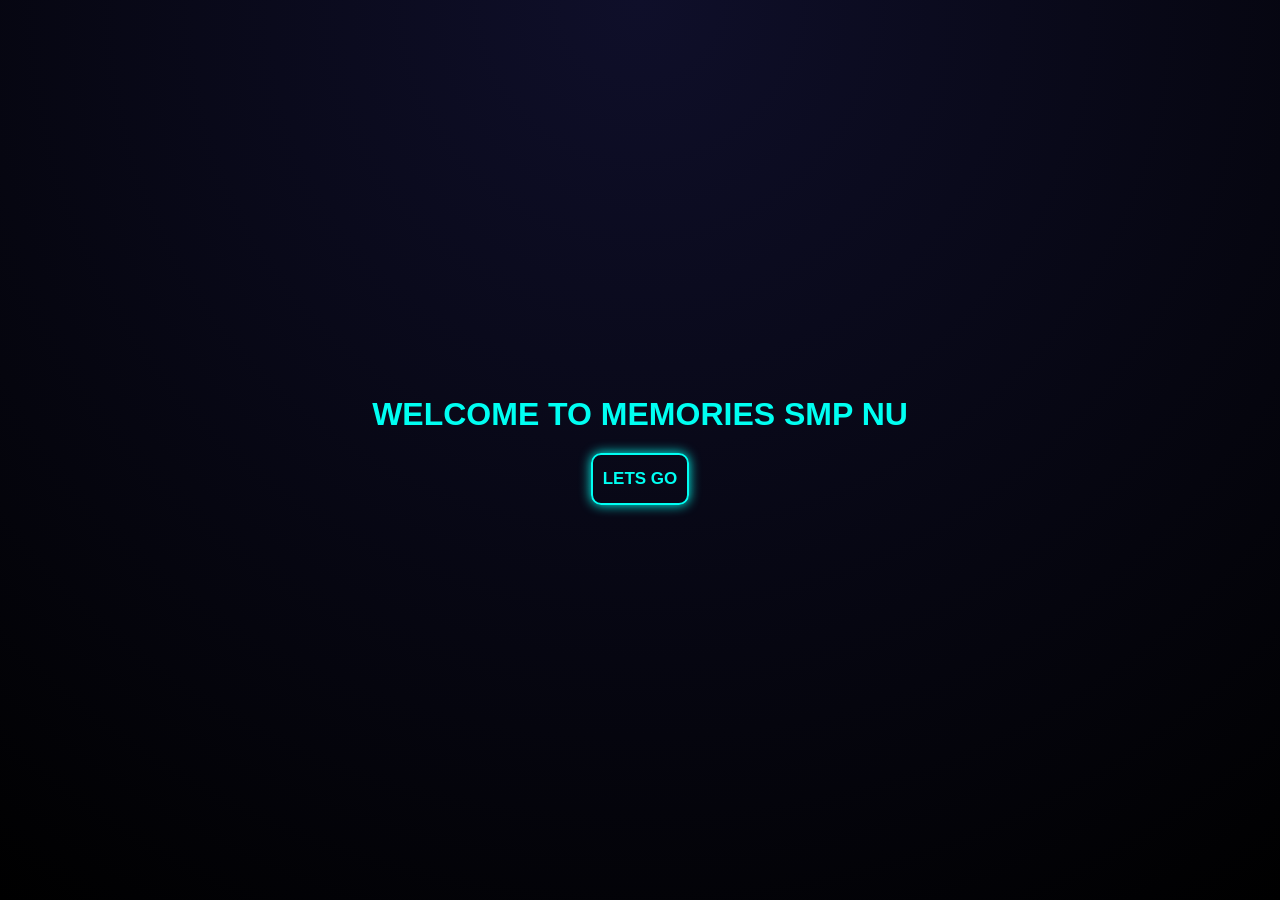
<file: index.html>
<!DOCTYPE html>
<html lang="id">
<head>
<meta charset="UTF-8">
<meta name="viewport" content="width=device-width, initial-scale=1.0">
<title>Loading Page</title>
<style>
* {
  margin: 0;
  padding: 0;
  box-sizing: border-box;
  font-family: Arial, sans-serif;
}

body {
  background: radial-gradient(circle at top, #0f0f2a, #000);
  color: #00fff2;
  height: 100vh;
  display: flex;
  justify-content: center;
  align-items: center;
  overflow: hidden;
}

/* SEMUA PAGE */
#startPage, #loadingPage, #mainPage {
  text-align: center;
  display: flex;
  justify-content: center;
  align-items: center;
  height: 100vh;
  flex-direction: column;
  gap: 20px;
}

#loadingPage, #mainPage { display: none; }

/* BUTTON */
button {
    padding: 14px 10px;
    border: 2px solid #00fff2;
    background: transparent;
    color: #00fff2;
    font-weight: bold;
    font-size: 17px;
    border-radius: 10px;
    cursor: pointer;
    box-shadow: 0 0 12px #00fff2;
    transition: 0.2s;
  }

  button:hover {
    background: #00fff2;
    color: #000;
    transform: scale(1.05);
  }

/* LOADING BAR */
.bar {
  width: 300px;
  height: 20px;
  border: 2px solid #00fff2;
  margin: 10px auto;
  border-radius: 20px;
  overflow: hidden;
  box-shadow: 0 0 20px #00fff2;
}

.progress {
  height: 100%;
  width: 0%;
  background: #00fff2;
  transition: 0.1s;
}

#percent {
  font-size: 18px;
  margin-top: 10px;
}

.nextBtn {
  text-decoration: none;
  color: black;
}
</style>
</head>
<body>

<!-- 1. HALAMAN START -->
<div id="startPage">
  <h1>WELCOME TO MEMORIES SMP NU</h1>
  <button id="startBtn">LETS GO</button>
</div>

<!-- 2. HALAMAN LOADING -->
<div id="loadingPage">
  <h2>Sabar ya bro...</h2>
  <div class="bar">
    <div class="progress" id="progressBar"></div>
  </div>
  <div id="percent">0%</div>
</div>

<!-- 3. HALAMAN UTAMA -->
<div id="mainPage">
  <h1>Udah Masuk Nih! 🎉</h1>
  <p>Loading selesai</p>
  <button>
    <a href="halaman1.html" class="nextBtn">Lanjut</a>
  </button>
</div>

<script>
  const startPage = document.getElementById('startPage');
  const loadingPage = document.getElementById('loadingPage');
  const mainPage = document.getElementById('mainPage');
  const startBtn = document.getElementById('startBtn');
  const percentText = document.getElementById('percent');
  const progressBar = document.getElementById('progressBar');
  
  startBtn.addEventListener('click', () => {
    // Sembunyiin Start, Munculin Loading
    startPage.style.display = 'none';
    loadingPage.style.display = 'flex';
    
    let percent = 0;
    const interval = setInterval(() => {
      percent += 2;
      percentText.innerText = percent + '%';
      progressBar.style.width = percent + '%'; // Isi progress bar
      
      if (percent >= 100) {
        clearInterval(interval);
        // Loading selesai, masuk ke halaman utama
        loadingPage.style.display = 'none';
        mainPage.style.display = 'flex';
        document.body.style.overflow = 'auto';
      }
    }, 60); // 3 detik loading
  });
</script>

</body>
</html>
</file>
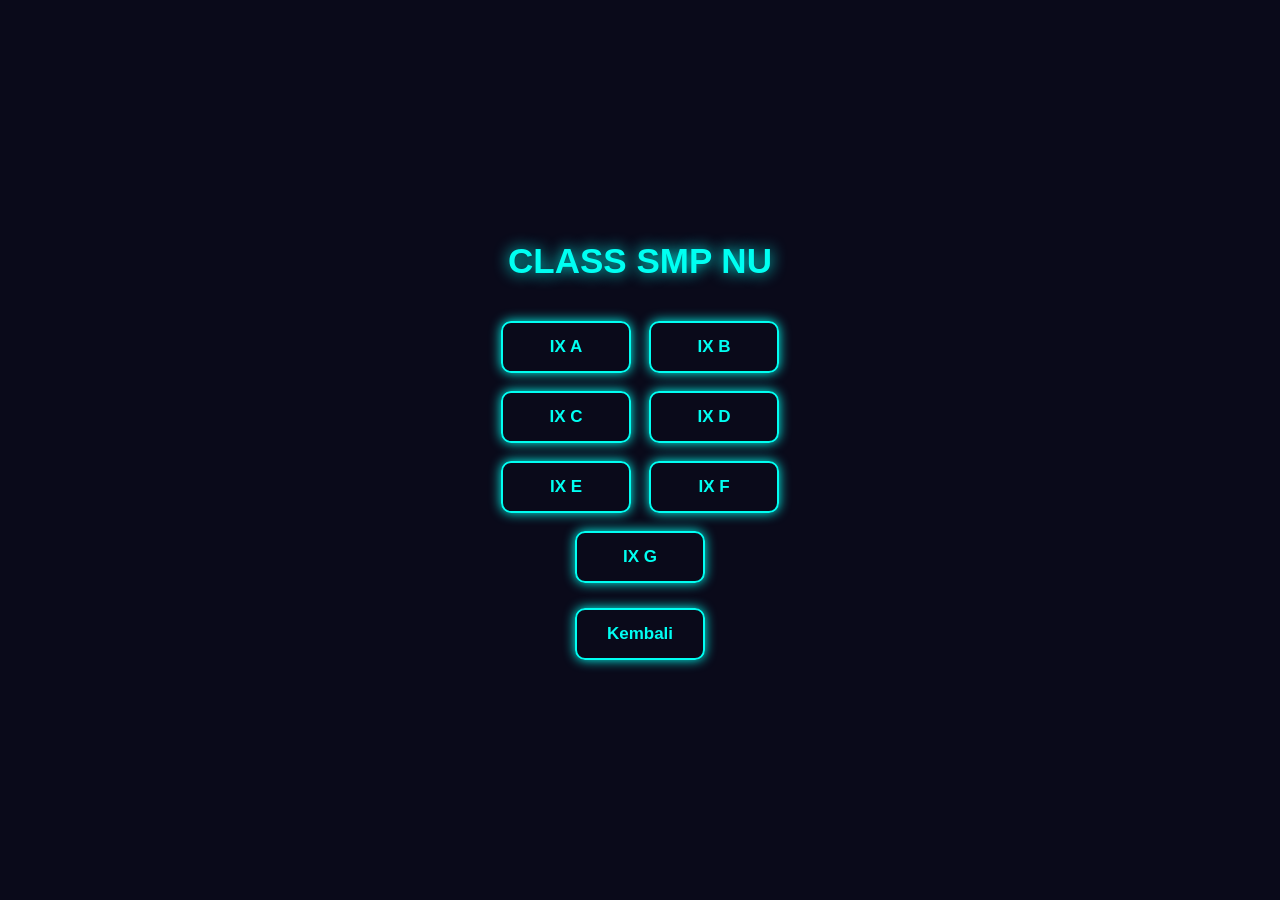
<file: halaman3.html>
<!DOCTYPE html>
<html lang="id">
<head>
<meta charset="UTF-8">
<meta name="viewport" content="width=device-width, initial-scale=1.0">
<title>CLASS SMP NU</title>

<style>
* {
    margin: 0;
    padding: 0;
    box-sizing: border-box;
}

body {
    background: #0a0a1a;
    color: #00fff2;
    font-family: Arial, sans-serif;
    display: flex;
    justify-content: center;
    align-items: center;
    min-height: 100vh;
}

.container {
    text-align: center;
}

h1 {
    margin-bottom: 40px;
    font-size: 35px;
    text-shadow: 0 0 15px #00fff2;
}

.grid-kelas {
    display: grid;
    grid-template-columns: 130px 130px;
    gap: 18px;
    justify-content: center;
    margin-bottom: 25px;
}

/* Link biar gak ada garis bawah */
.grid-kelas a,
.kembali-link {
    text-decoration: none;
}

button {
    width: 130px;
    padding: 14px 10px;
    border: 2px solid #00fff2;
    background: transparent;
    color: #00fff2;
    font-weight: bold;
    font-size: 17px;
    border-radius: 10px;
    cursor: pointer;
    box-shadow: 0 0 12px #00fff2;
    transition: 0.2s;
}

button:hover {
    background: #00fff2;
    color: #000;
    transform: scale(1.05);
}

/* IX G di tengah */
.ix-g {
    grid-column: 1 / 3;
    justify-self: center;
}

/* Tombol kembali */
.kembali {
    display: block;
    margin: 0 auto;
}
</style>
</head>

<body>

<div class="container">

    <h1>CLASS SMP NU</h1>

    <div class="grid-kelas">

        <a href="kelas9a.html">
            <button>IX A</button>
        </a>

        <a href="kelas9b.html">
            <button>IX B</button>
        </a>

        <a href="kelas9c.html">
            <button>IX C</button>
        </a>

        <a href="kelas9d.html">
            <button>IX D</button>
        </a>

        <a href="kelas9e.html">
            <button>IX E</button>
        </a>

        <a href="kelas9f.html">
            <button>IX F</button>
        </a>

        <a href="kelas9g.html" class="ix-g">
            <button>IX G</button>
        </a>

    </div>

    <a href="halaman2.html" class="kembali-link">
        <button class="kembali">Kembali</button>
    </a>

</div>

</body>
</html>
</file>
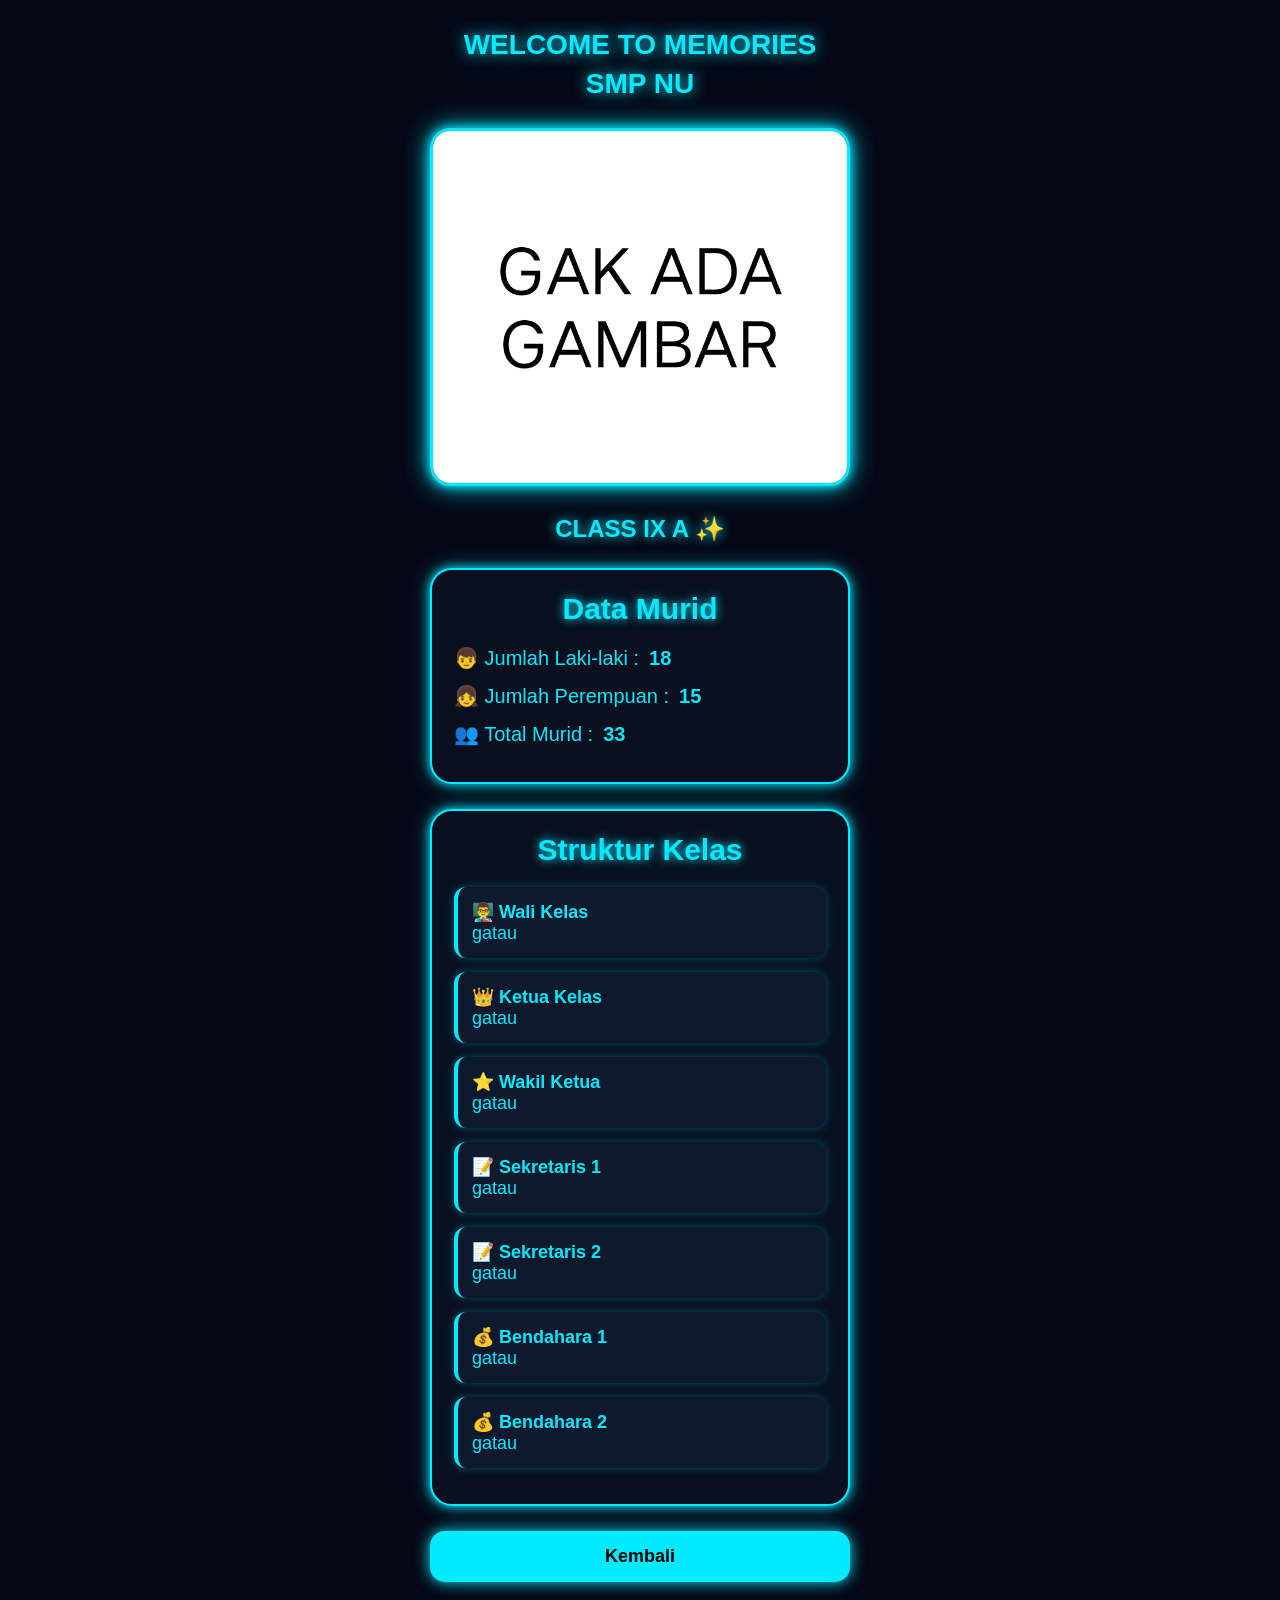
<file: kelas9a.html>
<!DOCTYPE html>
<html lang="id">
<head>
<meta charset="UTF-8">
<meta name="viewport" content="width=device-width, initial-scale=1.0">

<title>KELAS IX F</title>

<style>

*{
    margin:0;
    padding:0;
    box-sizing:border-box;
}

body{
    background:#050816;
    font-family:Arial, sans-serif;
    color:#00eaff;
    padding:25px 15px;
}

/* CONTAINER */
.container{
    max-width:420px;
    margin:auto;
    text-align:center;
}

/* JUDUL */
h1{
    font-size:28px;
    margin-bottom:25px;
    text-shadow:0 0 15px #00eaff;
    line-height:1.4;
}

/* FOTO */
.card-foto{
    margin-bottom:25px;
}

.foto{
    width:100%;
    border-radius:20px;
    border:3px solid #00eaff;
    box-shadow:
    0 0 10px #00eaff,
    0 0 25px #00eaff;
}

/* NAMA KELAS */
.nama-kelas{
    font-size:24px;
    font-weight:bold;
    margin-bottom:25px;
    text-shadow:0 0 12px #00eaff;
}

/* BOX */
.box{
    background:#081020;
    border:2px solid #00eaff;
    border-radius:22px;
    padding:22px;
    margin-bottom:25px;
    box-shadow:
    0 0 10px #00eaff,
    0 0 20px rgba(0,234,255,0.5);
}

/* JUDUL BOX */
.box h2{
    font-size:30px;
    margin-bottom:20px;
    text-shadow:0 0 10px #00eaff;
}

/* DATA */
.data{
    display:flex;
    align-items:center;
    gap:10px;
    font-size:20px;
    margin:14px 0;
    text-align:left;
}

/* STRUKTUR */
.struktur-item{
    background:#0d1a2d;
    border-left:4px solid #00eaff;
    border-radius:12px;
    padding:14px;
    margin-bottom:14px;
    text-align:left;
    font-size:18px;
    box-shadow:0 0 8px rgba(0,234,255,0.3);
}

/* BUTTON */
button{
    width:100%;
    padding:15px;
    font-size:18px;
    font-weight:bold;
    border:none;
    border-radius:15px;
    background:#00eaff;
    color:#000;
    cursor:pointer;
    transition:0.3s;
    box-shadow:0 0 15px #00eaff;
}

button:hover{
    transform:scale(1.03);
}

a{
    text-decoration:none;
}

/* RESPONSIVE */
@media(max-width:480px){

    h1{
        font-size:23px;
    }

    .box h2{
        font-size:24px;
    }

    .data{
        font-size:18px;
    }

    .struktur-item{
        font-size:16px;
    }

}

</style>
</head>

<body>

<div class="container">

    <!-- JUDUL -->
    <h1>
        WELCOME TO MEMORIES SMP NU
    </h1>

    <!-- FOTO -->
    <div class="card-foto">
        <img src="9a.jpg" class="foto">
    </div>

    <!-- NAMA -->
    <div class="nama-kelas">
        CLASS IX A ✨
    </div>

    <!-- DATA -->
    <div class="box">

        <h2>Data Murid</h2>

        <div class="data">
            👦 Jumlah Laki-laki : <b>18</b>
        </div>

        <div class="data">
            👧 Jumlah Perempuan : <b>15</b>
        </div>

        <div class="data">
            👥 Total Murid : <b>33</b>
        </div>

    </div>

    <!-- STRUKTUR -->
    <div class="box">

        <h2>Struktur Kelas</h2>

        <div class="struktur-item">
            👨‍🏫 <b>Wali Kelas</b><br>
            gatau
        </div>

        <div class="struktur-item">
            👑 <b>Ketua Kelas</b><br>
            gatau
        </div>

        <div class="struktur-item">
            ⭐ <b>Wakil Ketua</b><br>
            gatau
        </div>

        <div class="struktur-item">
            📝 <b>Sekretaris 1</b><br>
            gatau
        </div>

        <div class="struktur-item">
            📝 <b>Sekretaris 2</b><br>
            gatau
        </div>

        <div class="struktur-item">
            💰 <b>Bendahara 1</b><br>
            gatau
        </div>

        <div class="struktur-item">
            💰 <b>Bendahara 2</b><br>
            gatau
        </div>

    </div>

    <!-- BUTTON -->
    <a href="halaman3.html">
        <button>Kembali</button>
    </a>

</div>

</body>
</html>
</file>
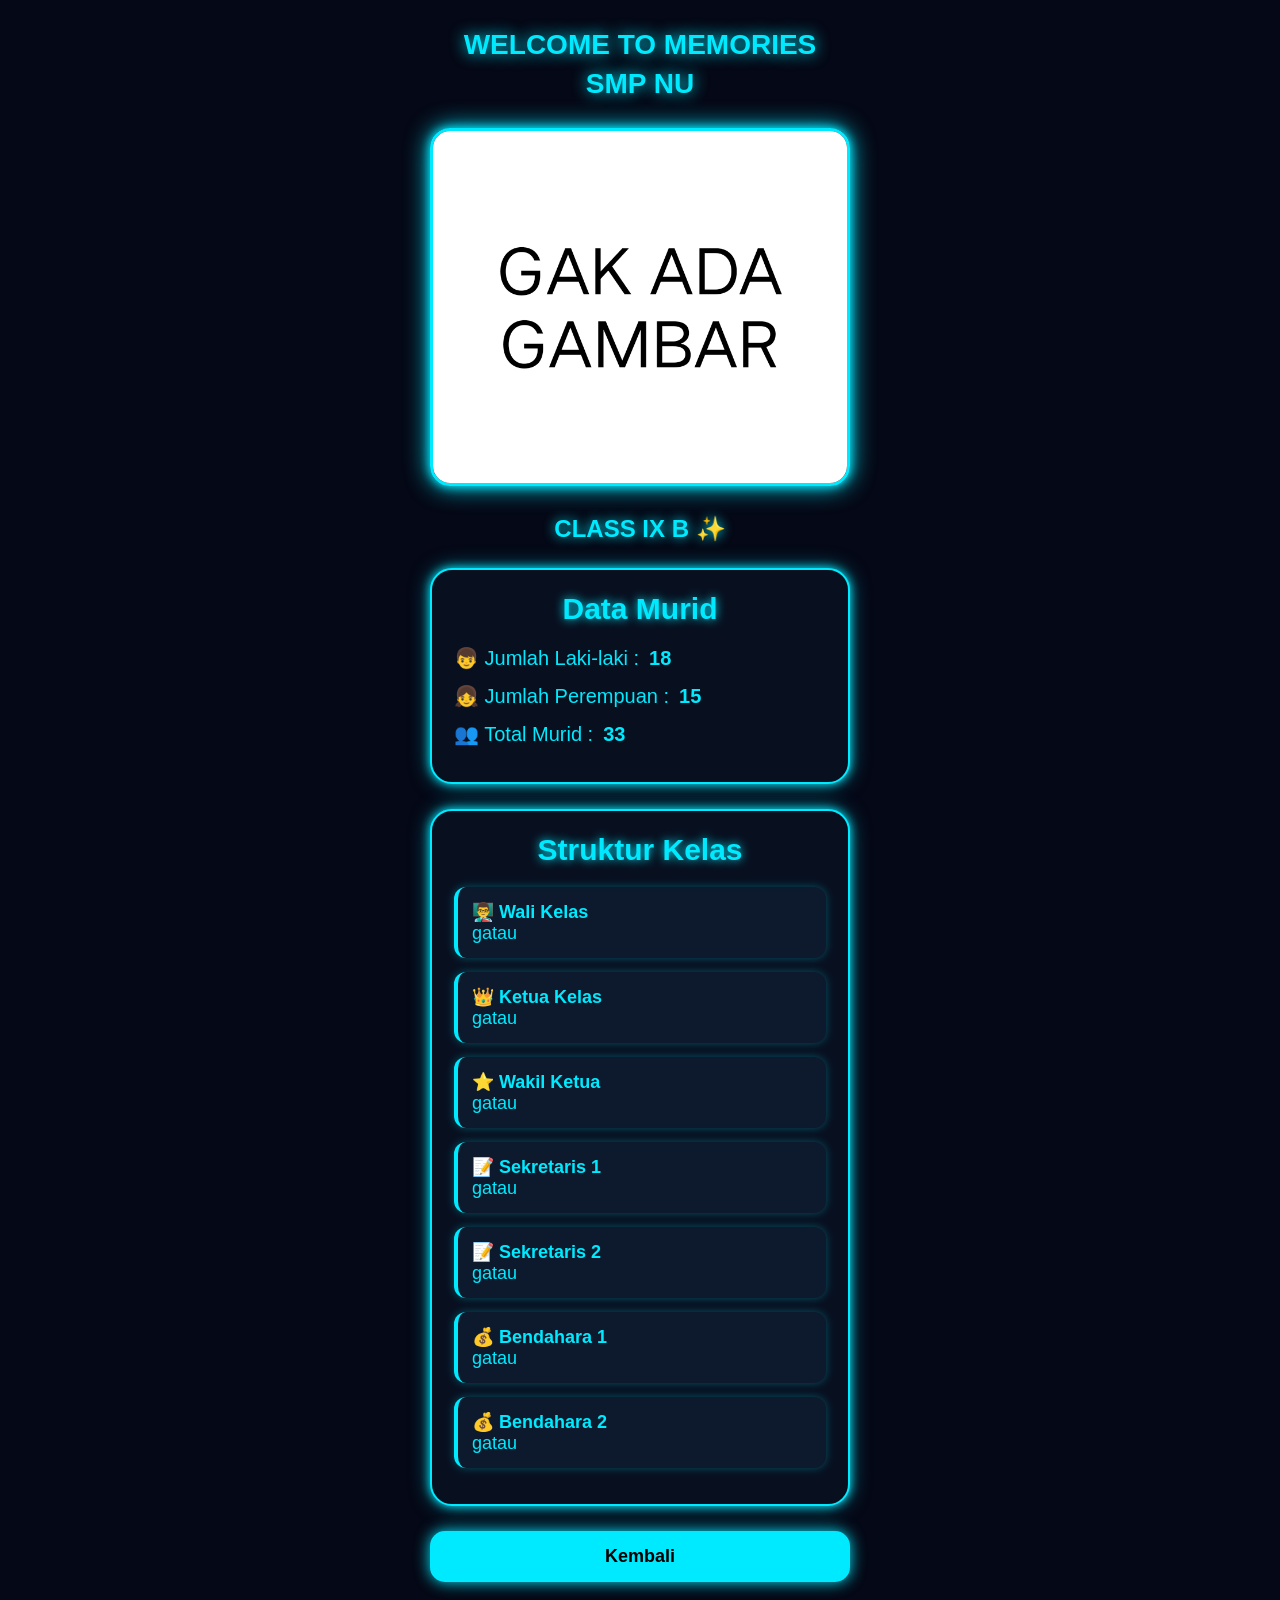
<file: kelas9b.html>
<!DOCTYPE html>
<html lang="id">
<head>
<meta charset="UTF-8">
<meta name="viewport" content="width=device-width, initial-scale=1.0">

<title>KELAS IX F</title>

<style>

*{
    margin:0;
    padding:0;
    box-sizing:border-box;
}

body{
    background:#050816;
    font-family:Arial, sans-serif;
    color:#00eaff;
    padding:25px 15px;
}

/* CONTAINER */
.container{
    max-width:420px;
    margin:auto;
    text-align:center;
}

/* JUDUL */
h1{
    font-size:28px;
    margin-bottom:25px;
    text-shadow:0 0 15px #00eaff;
    line-height:1.4;
}

/* FOTO */
.card-foto{
    margin-bottom:25px;
}

.foto{
    width:100%;
    border-radius:20px;
    border:3px solid #00eaff;
    box-shadow:
    0 0 10px #00eaff,
    0 0 25px #00eaff;
}

/* NAMA KELAS */
.nama-kelas{
    font-size:24px;
    font-weight:bold;
    margin-bottom:25px;
    text-shadow:0 0 12px #00eaff;
}

/* BOX */
.box{
    background:#081020;
    border:2px solid #00eaff;
    border-radius:22px;
    padding:22px;
    margin-bottom:25px;
    box-shadow:
    0 0 10px #00eaff,
    0 0 20px rgba(0,234,255,0.5);
}

/* JUDUL BOX */
.box h2{
    font-size:30px;
    margin-bottom:20px;
    text-shadow:0 0 10px #00eaff;
}

/* DATA */
.data{
    display:flex;
    align-items:center;
    gap:10px;
    font-size:20px;
    margin:14px 0;
    text-align:left;
}

/* STRUKTUR */
.struktur-item{
    background:#0d1a2d;
    border-left:4px solid #00eaff;
    border-radius:12px;
    padding:14px;
    margin-bottom:14px;
    text-align:left;
    font-size:18px;
    box-shadow:0 0 8px rgba(0,234,255,0.3);
}

/* BUTTON */
button{
    width:100%;
    padding:15px;
    font-size:18px;
    font-weight:bold;
    border:none;
    border-radius:15px;
    background:#00eaff;
    color:#000;
    cursor:pointer;
    transition:0.3s;
    box-shadow:0 0 15px #00eaff;
}

button:hover{
    transform:scale(1.03);
}

a{
    text-decoration:none;
}

/* RESPONSIVE */
@media(max-width:480px){

    h1{
        font-size:23px;
    }

    .box h2{
        font-size:24px;
    }

    .data{
        font-size:18px;
    }

    .struktur-item{
        font-size:16px;
    }

}

</style>
</head>

<body>

<div class="container">

    <!-- JUDUL -->
    <h1>
        WELCOME TO MEMORIES SMP NU
    </h1>

    <!-- FOTO -->
    <div class="card-foto">
        <img src="9a.jpg" class="foto">
    </div>

    <!-- NAMA -->
    <div class="nama-kelas">
        CLASS IX B ✨
    </div>

    <!-- DATA -->
    <div class="box">

        <h2>Data Murid</h2>

        <div class="data">
            👦 Jumlah Laki-laki : <b>18</b>
        </div>

        <div class="data">
            👧 Jumlah Perempuan : <b>15</b>
        </div>

        <div class="data">
            👥 Total Murid : <b>33</b>
        </div>

    </div>

    <!-- STRUKTUR -->
    <div class="box">

        <h2>Struktur Kelas</h2>

        <div class="struktur-item">
            👨‍🏫 <b>Wali Kelas</b><br>
            gatau
        </div>

        <div class="struktur-item">
            👑 <b>Ketua Kelas</b><br>
            gatau
        </div>

        <div class="struktur-item">
            ⭐ <b>Wakil Ketua</b><br>
            gatau
        </div>

        <div class="struktur-item">
            📝 <b>Sekretaris 1</b><br>
            gatau
        </div>

        <div class="struktur-item">
            📝 <b>Sekretaris 2</b><br>
            gatau
        </div>

        <div class="struktur-item">
            💰 <b>Bendahara 1</b><br>
            gatau
        </div>

        <div class="struktur-item">
            💰 <b>Bendahara 2</b><br>
            gatau
        </div>

    </div>

    <!-- BUTTON -->
    <a href="halaman3.html">
        <button>Kembali</button>
    </a>

</div>

</body>
</html>
</file>
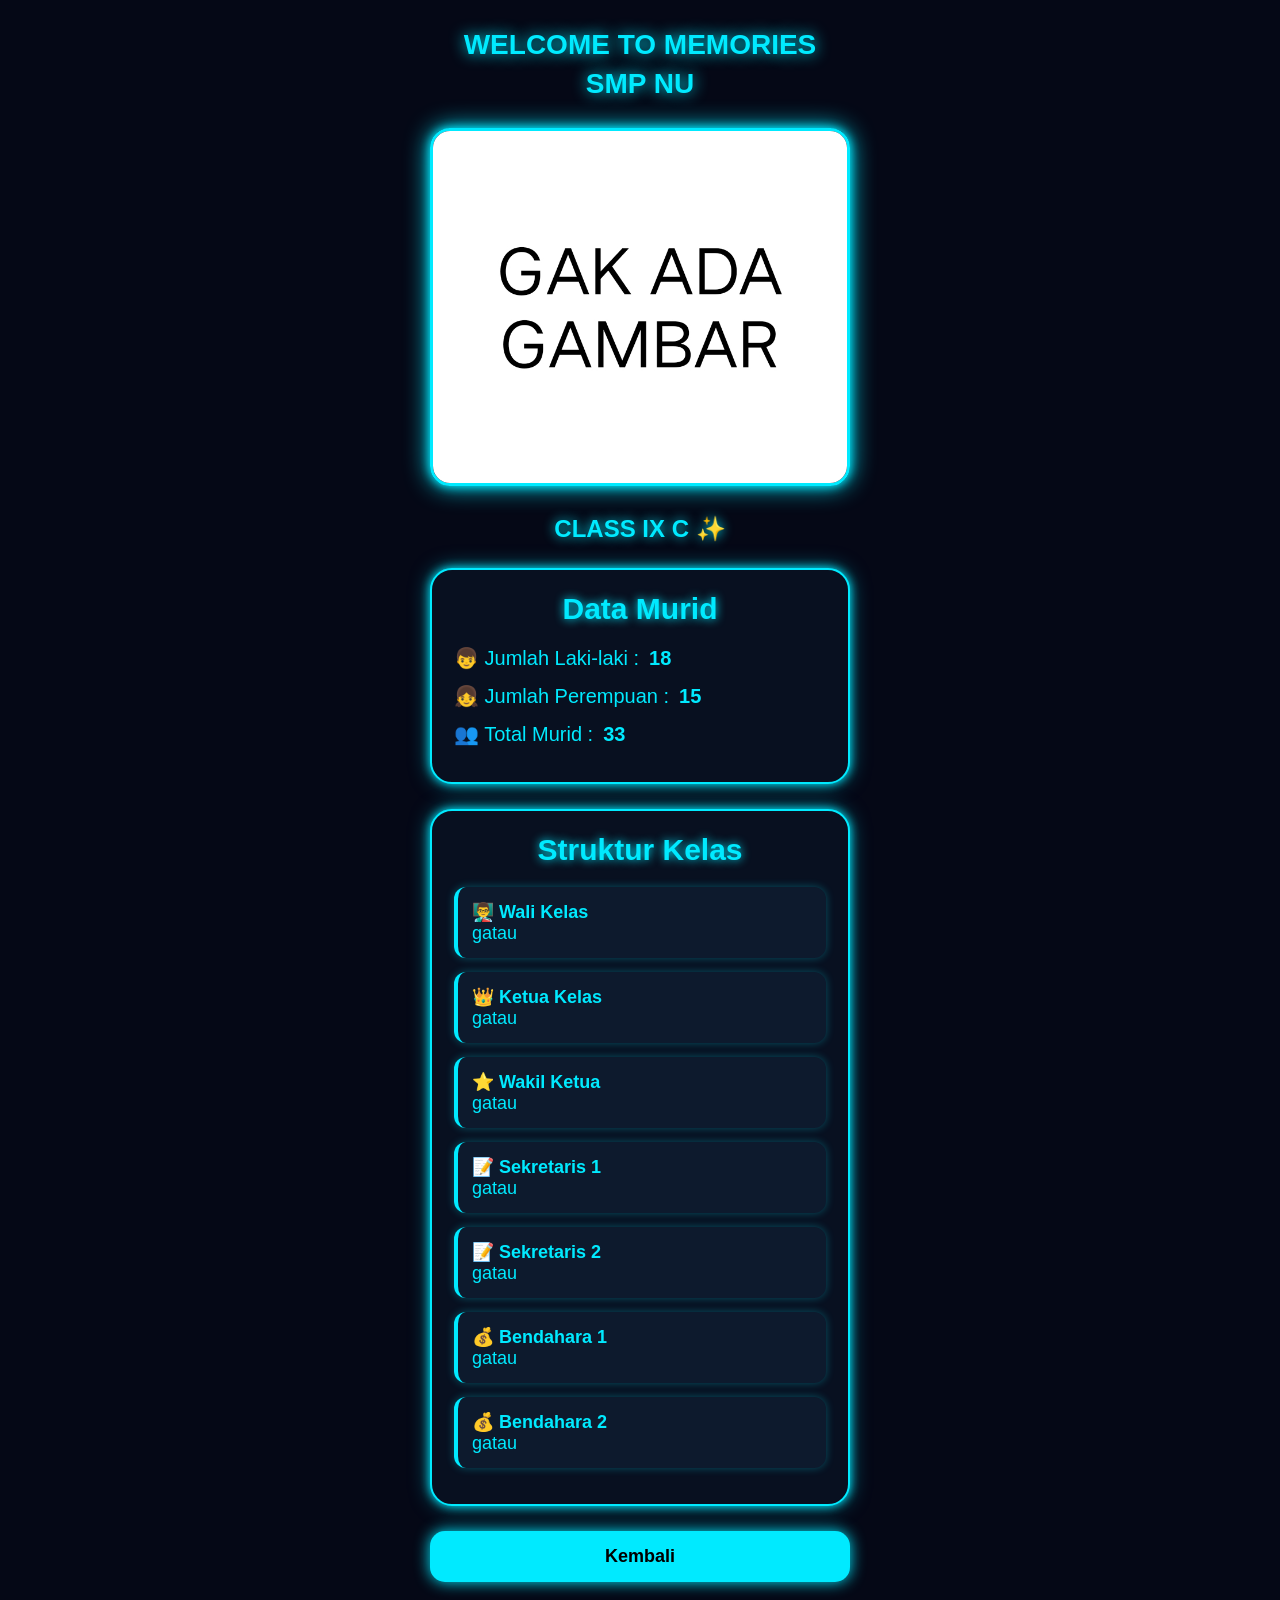
<file: kelas9c.html>
<!DOCTYPE html>
<html lang="id">
<head>
<meta charset="UTF-8">
<meta name="viewport" content="width=device-width, initial-scale=1.0">

<title>KELAS IX F</title>

<style>

*{
    margin:0;
    padding:0;
    box-sizing:border-box;
}

body{
    background:#050816;
    font-family:Arial, sans-serif;
    color:#00eaff;
    padding:25px 15px;
}

/* CONTAINER */
.container{
    max-width:420px;
    margin:auto;
    text-align:center;
}

/* JUDUL */
h1{
    font-size:28px;
    margin-bottom:25px;
    text-shadow:0 0 15px #00eaff;
    line-height:1.4;
}

/* FOTO */
.card-foto{
    margin-bottom:25px;
}

.foto{
    width:100%;
    border-radius:20px;
    border:3px solid #00eaff;
    box-shadow:
    0 0 10px #00eaff,
    0 0 25px #00eaff;
}

/* NAMA KELAS */
.nama-kelas{
    font-size:24px;
    font-weight:bold;
    margin-bottom:25px;
    text-shadow:0 0 12px #00eaff;
}

/* BOX */
.box{
    background:#081020;
    border:2px solid #00eaff;
    border-radius:22px;
    padding:22px;
    margin-bottom:25px;
    box-shadow:
    0 0 10px #00eaff,
    0 0 20px rgba(0,234,255,0.5);
}

/* JUDUL BOX */
.box h2{
    font-size:30px;
    margin-bottom:20px;
    text-shadow:0 0 10px #00eaff;
}

/* DATA */
.data{
    display:flex;
    align-items:center;
    gap:10px;
    font-size:20px;
    margin:14px 0;
    text-align:left;
}

/* STRUKTUR */
.struktur-item{
    background:#0d1a2d;
    border-left:4px solid #00eaff;
    border-radius:12px;
    padding:14px;
    margin-bottom:14px;
    text-align:left;
    font-size:18px;
    box-shadow:0 0 8px rgba(0,234,255,0.3);
}

/* BUTTON */
button{
    width:100%;
    padding:15px;
    font-size:18px;
    font-weight:bold;
    border:none;
    border-radius:15px;
    background:#00eaff;
    color:#000;
    cursor:pointer;
    transition:0.3s;
    box-shadow:0 0 15px #00eaff;
}

button:hover{
    transform:scale(1.03);
}

a{
    text-decoration:none;
}

/* RESPONSIVE */
@media(max-width:480px){

    h1{
        font-size:23px;
    }

    .box h2{
        font-size:24px;
    }

    .data{
        font-size:18px;
    }

    .struktur-item{
        font-size:16px;
    }

}

</style>
</head>

<body>

<div class="container">

    <!-- JUDUL -->
    <h1>
        WELCOME TO MEMORIES SMP NU
    </h1>

    <!-- FOTO -->
    <div class="card-foto">
        <img src="9a.jpg" class="foto">
    </div>

    <!-- NAMA -->
    <div class="nama-kelas">
        CLASS IX C ✨
    </div>

    <!-- DATA -->
    <div class="box">

        <h2>Data Murid</h2>

        <div class="data">
            👦 Jumlah Laki-laki : <b>18</b>
        </div>

        <div class="data">
            👧 Jumlah Perempuan : <b>15</b>
        </div>

        <div class="data">
            👥 Total Murid : <b>33</b>
        </div>

    </div>

    <!-- STRUKTUR -->
    <div class="box">

        <h2>Struktur Kelas</h2>

        <div class="struktur-item">
            👨‍🏫 <b>Wali Kelas</b><br>
            gatau
        </div>

        <div class="struktur-item">
            👑 <b>Ketua Kelas</b><br>
            gatau
        </div>

        <div class="struktur-item">
            ⭐ <b>Wakil Ketua</b><br>
            gatau
        </div>

        <div class="struktur-item">
            📝 <b>Sekretaris 1</b><br>
            gatau
        </div>

        <div class="struktur-item">
            📝 <b>Sekretaris 2</b><br>
            gatau
        </div>

        <div class="struktur-item">
            💰 <b>Bendahara 1</b><br>
            gatau
        </div>

        <div class="struktur-item">
            💰 <b>Bendahara 2</b><br>
            gatau
        </div>

    </div>

    <!-- BUTTON -->
    <a href="halaman3.html">
        <button>Kembali</button>
    </a>

</div>

</body>
</html>
</file>
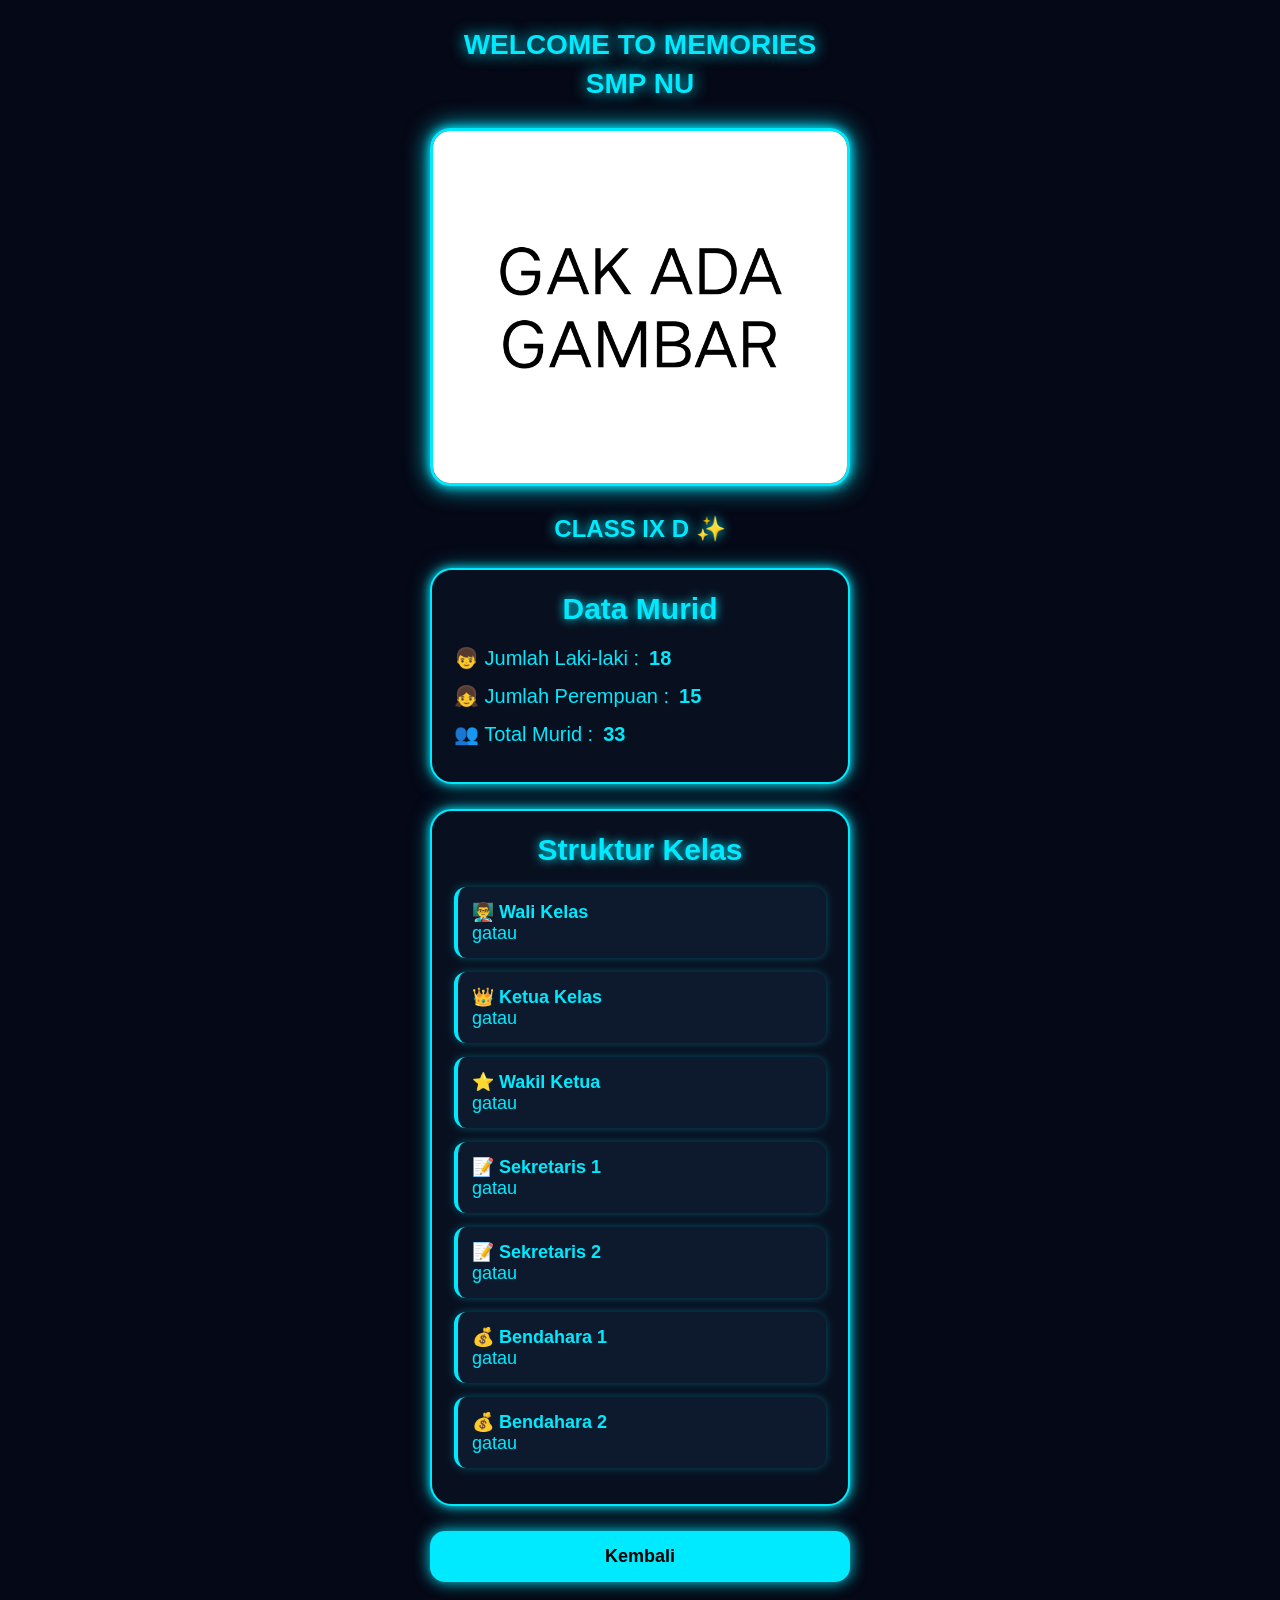
<file: kelas9d.html>
<!DOCTYPE html>
<html lang="id">
<head>
<meta charset="UTF-8">
<meta name="viewport" content="width=device-width, initial-scale=1.0">

<title>KELAS IX F</title>

<style>

*{
    margin:0;
    padding:0;
    box-sizing:border-box;
}

body{
    background:#050816;
    font-family:Arial, sans-serif;
    color:#00eaff;
    padding:25px 15px;
}

/* CONTAINER */
.container{
    max-width:420px;
    margin:auto;
    text-align:center;
}

/* JUDUL */
h1{
    font-size:28px;
    margin-bottom:25px;
    text-shadow:0 0 15px #00eaff;
    line-height:1.4;
}

/* FOTO */
.card-foto{
    margin-bottom:25px;
}

.foto{
    width:100%;
    border-radius:20px;
    border:3px solid #00eaff;
    box-shadow:
    0 0 10px #00eaff,
    0 0 25px #00eaff;
}

/* NAMA KELAS */
.nama-kelas{
    font-size:24px;
    font-weight:bold;
    margin-bottom:25px;
    text-shadow:0 0 12px #00eaff;
}

/* BOX */
.box{
    background:#081020;
    border:2px solid #00eaff;
    border-radius:22px;
    padding:22px;
    margin-bottom:25px;
    box-shadow:
    0 0 10px #00eaff,
    0 0 20px rgba(0,234,255,0.5);
}

/* JUDUL BOX */
.box h2{
    font-size:30px;
    margin-bottom:20px;
    text-shadow:0 0 10px #00eaff;
}

/* DATA */
.data{
    display:flex;
    align-items:center;
    gap:10px;
    font-size:20px;
    margin:14px 0;
    text-align:left;
}

/* STRUKTUR */
.struktur-item{
    background:#0d1a2d;
    border-left:4px solid #00eaff;
    border-radius:12px;
    padding:14px;
    margin-bottom:14px;
    text-align:left;
    font-size:18px;
    box-shadow:0 0 8px rgba(0,234,255,0.3);
}

/* BUTTON */
button{
    width:100%;
    padding:15px;
    font-size:18px;
    font-weight:bold;
    border:none;
    border-radius:15px;
    background:#00eaff;
    color:#000;
    cursor:pointer;
    transition:0.3s;
    box-shadow:0 0 15px #00eaff;
}

button:hover{
    transform:scale(1.03);
}

a{
    text-decoration:none;
}

/* RESPONSIVE */
@media(max-width:480px){

    h1{
        font-size:23px;
    }

    .box h2{
        font-size:24px;
    }

    .data{
        font-size:18px;
    }

    .struktur-item{
        font-size:16px;
    }

}

</style>
</head>

<body>

<div class="container">

    <!-- JUDUL -->
    <h1>
        WELCOME TO MEMORIES SMP NU
    </h1>

    <!-- FOTO -->
    <div class="card-foto">
        <img src="9a.jpg" class="foto">
    </div>

    <!-- NAMA -->
    <div class="nama-kelas">
        CLASS IX D ✨
    </div>

    <!-- DATA -->
    <div class="box">

        <h2>Data Murid</h2>

        <div class="data">
            👦 Jumlah Laki-laki : <b>18</b>
        </div>

        <div class="data">
            👧 Jumlah Perempuan : <b>15</b>
        </div>

        <div class="data">
            👥 Total Murid : <b>33</b>
        </div>

    </div>

    <!-- STRUKTUR -->
    <div class="box">

        <h2>Struktur Kelas</h2>

        <div class="struktur-item">
            👨‍🏫 <b>Wali Kelas</b><br>
            gatau
        </div>

        <div class="struktur-item">
            👑 <b>Ketua Kelas</b><br>
            gatau
        </div>

        <div class="struktur-item">
            ⭐ <b>Wakil Ketua</b><br>
            gatau
        </div>

        <div class="struktur-item">
            📝 <b>Sekretaris 1</b><br>
            gatau
        </div>

        <div class="struktur-item">
            📝 <b>Sekretaris 2</b><br>
            gatau
        </div>

        <div class="struktur-item">
            💰 <b>Bendahara 1</b><br>
            gatau
        </div>

        <div class="struktur-item">
            💰 <b>Bendahara 2</b><br>
            gatau
        </div>

    </div>

    <!-- BUTTON -->
    <a href="halaman3.html">
        <button>Kembali</button>
    </a>

</div>

</body>
</html>
</file>
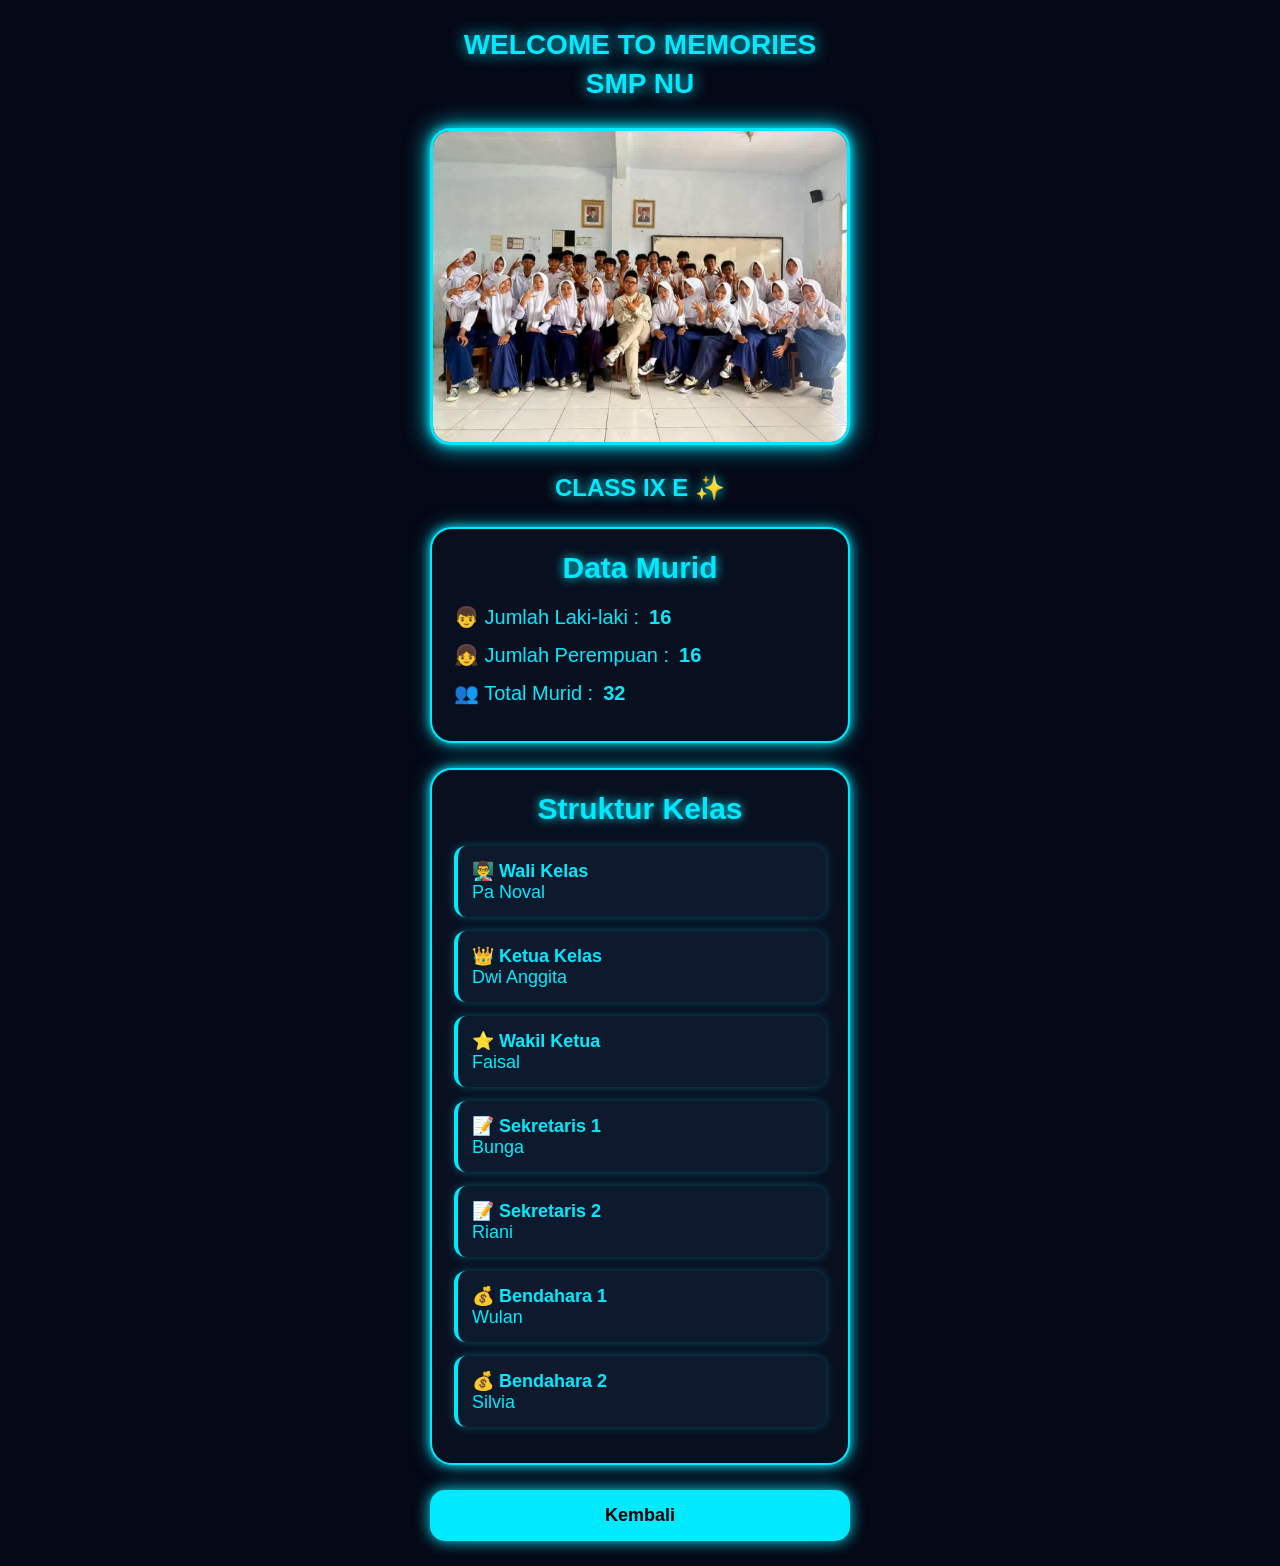
<file: kelas9e.html>
<!DOCTYPE html>
<html lang="id">
<head>
<meta charset="UTF-8">
<meta name="viewport" content="width=device-width, initial-scale=1.0">

<title>KELAS IX E</title>

<style>

*{
    margin:0;
    padding:0;
    box-sizing:border-box;
}

body{
    background:#050816;
    font-family:Arial, sans-serif;
    color:#00eaff;
    padding:25px 15px;
}

/* CONTAINER */
.container{
    max-width:420px;
    margin:auto;
    text-align:center;
}

/* JUDUL */
h1{
    font-size:28px;
    margin-bottom:25px;
    text-shadow:0 0 15px #00eaff;
    line-height:1.4;
}

/* FOTO */
.card-foto{
    margin-bottom:25px;
}

.foto{
    width:100%;
    border-radius:20px;
    border:3px solid #00eaff;
    box-shadow:
    0 0 10px #00eaff,
    0 0 25px #00eaff;
}

/* NAMA KELAS */
.nama-kelas{
    font-size:24px;
    font-weight:bold;
    margin-bottom:25px;
    text-shadow:0 0 12px #00eaff;
}

/* BOX */
.box{
    background:#081020;
    border:2px solid #00eaff;
    border-radius:22px;
    padding:22px;
    margin-bottom:25px;
    box-shadow:
    0 0 10px #00eaff,
    0 0 20px rgba(0,234,255,0.5);
}

/* JUDUL BOX */
.box h2{
    font-size:30px;
    margin-bottom:20px;
    text-shadow:0 0 10px #00eaff;
}

/* DATA */
.data{
    display:flex;
    align-items:center;
    gap:10px;
    font-size:20px;
    margin:14px 0;
    text-align:left;
}

/* STRUKTUR */
.struktur-item{
    background:#0d1a2d;
    border-left:4px solid #00eaff;
    border-radius:12px;
    padding:14px;
    margin-bottom:14px;
    text-align:left;
    font-size:18px;
    box-shadow:0 0 8px rgba(0,234,255,0.3);
}

/* BUTTON */
button{
    width:100%;
    padding:15px;
    font-size:18px;
    font-weight:bold;
    border:none;
    border-radius:15px;
    background:#00eaff;
    color:#000;
    cursor:pointer;
    transition:0.3s;
    box-shadow:0 0 15px #00eaff;
}

button:hover{
    transform:scale(1.03);
}

a{
    text-decoration:none;
}

/* RESPONSIVE */
@media(max-width:480px){

    h1{
        font-size:23px;
    }

    .box h2{
        font-size:24px;
    }

    .data{
        font-size:18px;
    }

    .struktur-item{
        font-size:16px;
    }

}

</style>
</head>

<body>

<div class="container">

    <!-- JUDUL -->
    <h1>
        WELCOME TO MEMORIES SMP NU
    </h1>

    <!-- FOTO -->
    <div class="card-foto">
        <img src="9e.jpg" class="foto">
    </div>

    <!-- NAMA -->
    <div class="nama-kelas">
        CLASS IX E ✨
    </div>

    <!-- DATA -->
    <div class="box">

        <h2>Data Murid</h2>

        <div class="data">
            👦 Jumlah Laki-laki : <b>16</b>
        </div>

        <div class="data">
            👧 Jumlah Perempuan : <b>16</b>
        </div>

        <div class="data">
            👥 Total Murid : <b>32</b>
        </div>

    </div>

    <!-- STRUKTUR -->
    <div class="box">

        <h2>Struktur Kelas</h2>

        <div class="struktur-item">
            👨‍🏫 <b>Wali Kelas</b><br>
            Pa Noval
        </div>

        <div class="struktur-item">
            👑 <b>Ketua Kelas</b><br>
            Dwi Anggita
        </div>

        <div class="struktur-item">
            ⭐ <b>Wakil Ketua</b><br>
            Faisal
        </div>

        <div class="struktur-item">
            📝 <b>Sekretaris 1</b><br>
            Bunga
        </div>

        <div class="struktur-item">
            📝 <b>Sekretaris 2</b><br>
            Riani
        </div>

        <div class="struktur-item">
            💰 <b>Bendahara 1</b><br>
            Wulan
        </div>

        <div class="struktur-item">
            💰 <b>Bendahara 2</b><br>
            Silvia
        </div>

    </div>

    <!-- BUTTON -->
    <a href="halaman3.html">
        <button>Kembali</button>
    </a>

</div>

</body>
</html>
</file>
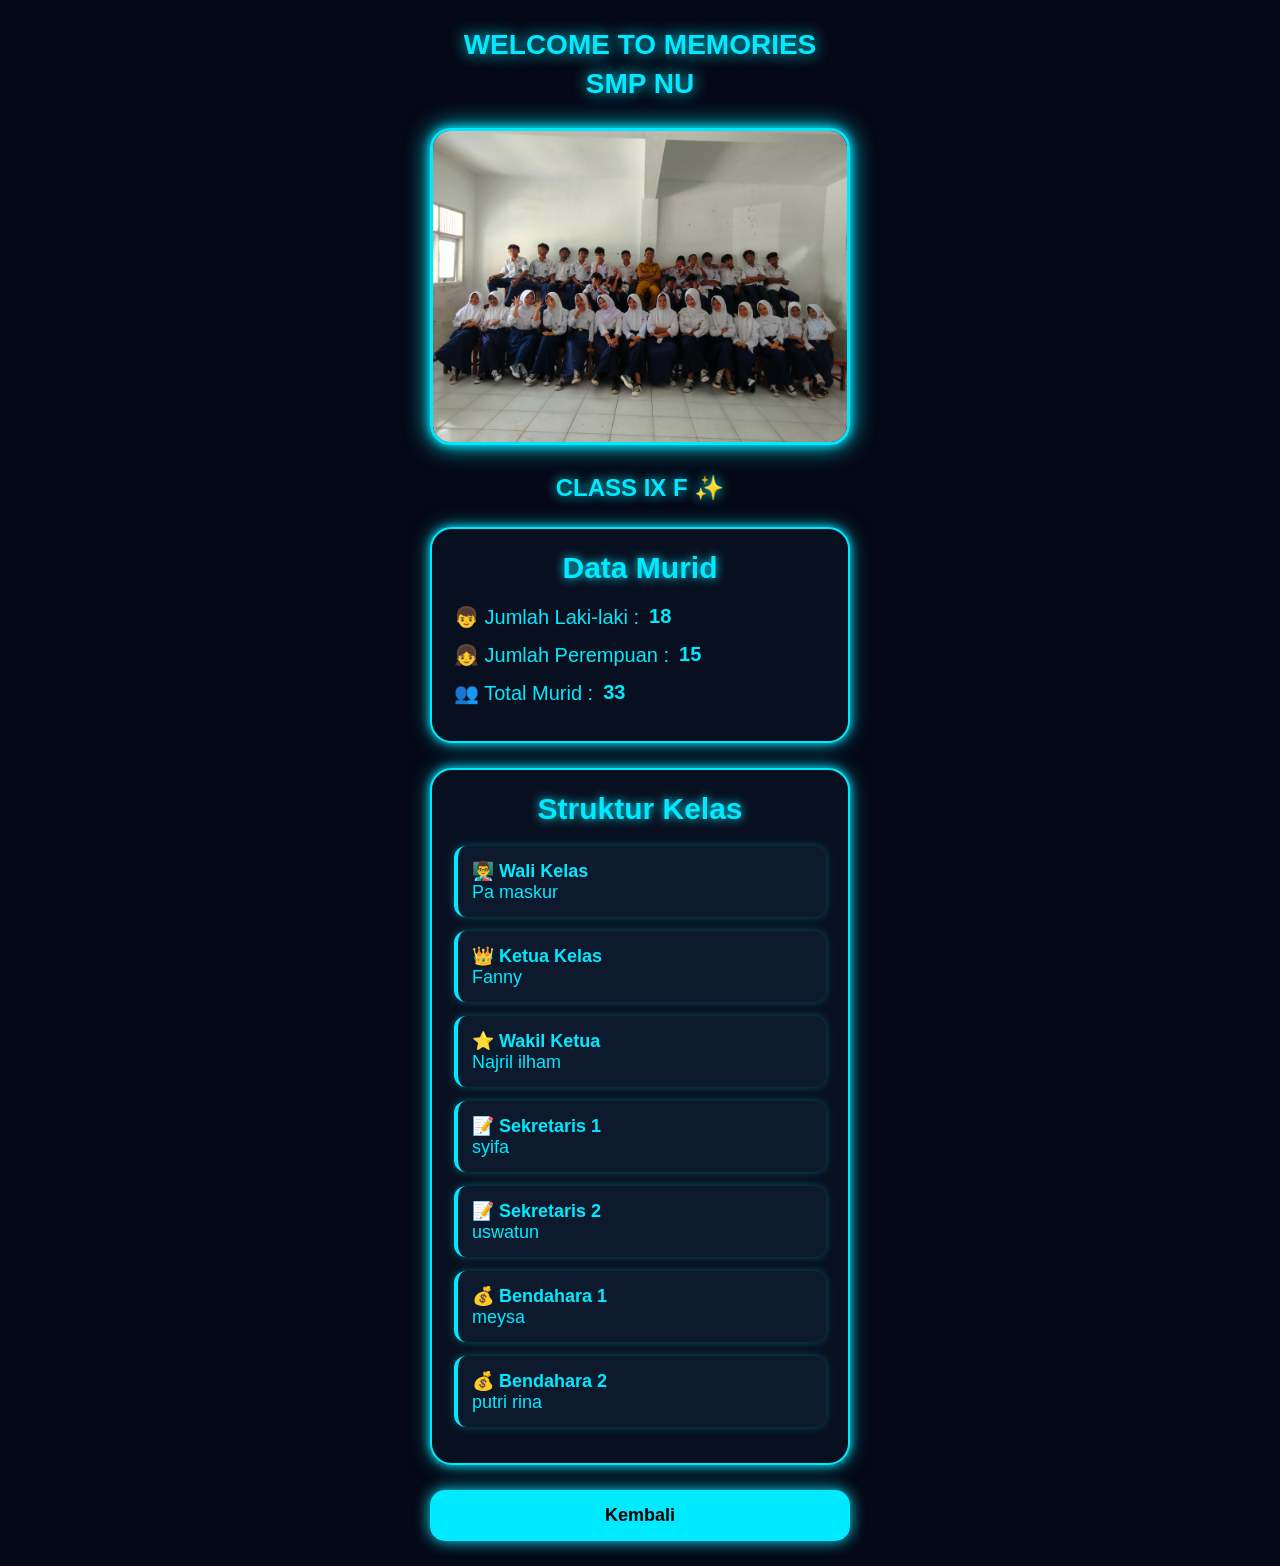
<file: kelas9f.html>
<!DOCTYPE html>
<html lang="id">
<head>
<meta charset="UTF-8">
<meta name="viewport" content="width=device-width, initial-scale=1.0">

<title>KELAS IX F</title>

<style>

*{
    margin:0;
    padding:0;
    box-sizing:border-box;
}

body{
    background:#050816;
    font-family:Arial, sans-serif;
    color:#00eaff;
    padding:25px 15px;
}

/* CONTAINER */
.container{
    max-width:420px;
    margin:auto;
    text-align:center;
}

/* JUDUL */
h1{
    font-size:28px;
    margin-bottom:25px;
    text-shadow:0 0 15px #00eaff;
    line-height:1.4;
}

/* FOTO */
.card-foto{
    margin-bottom:25px;
}

.foto{
    width:100%;
    border-radius:20px;
    border:3px solid #00eaff;
    box-shadow:
    0 0 10px #00eaff,
    0 0 25px #00eaff;
}

/* NAMA KELAS */
.nama-kelas{
    font-size:24px;
    font-weight:bold;
    margin-bottom:25px;
    text-shadow:0 0 12px #00eaff;
}

/* BOX */
.box{
    background:#081020;
    border:2px solid #00eaff;
    border-radius:22px;
    padding:22px;
    margin-bottom:25px;
    box-shadow:
    0 0 10px #00eaff,
    0 0 20px rgba(0,234,255,0.5);
}

/* JUDUL BOX */
.box h2{
    font-size:30px;
    margin-bottom:20px;
    text-shadow:0 0 10px #00eaff;
}

/* DATA */
.data{
    display:flex;
    align-items:center;
    gap:10px;
    font-size:20px;
    margin:14px 0;
    text-align:left;
}

/* STRUKTUR */
.struktur-item{
    background:#0d1a2d;
    border-left:4px solid #00eaff;
    border-radius:12px;
    padding:14px;
    margin-bottom:14px;
    text-align:left;
    font-size:18px;
    box-shadow:0 0 8px rgba(0,234,255,0.3);
}

/* BUTTON */
button{
    width:100%;
    padding:15px;
    font-size:18px;
    font-weight:bold;
    border:none;
    border-radius:15px;
    background:#00eaff;
    color:#000;
    cursor:pointer;
    transition:0.3s;
    box-shadow:0 0 15px #00eaff;
}

button:hover{
    transform:scale(1.03);
}

a{
    text-decoration:none;
}

/* RESPONSIVE */
@media(max-width:480px){

    h1{
        font-size:23px;
    }

    .box h2{
        font-size:24px;
    }

    .data{
        font-size:18px;
    }

    .struktur-item{
        font-size:16px;
    }

}

</style>
</head>

<body>

<div class="container">

    <!-- JUDUL -->
    <h1>
        WELCOME TO MEMORIES SMP NU
    </h1>

    <!-- FOTO -->
    <div class="card-foto">
        <img src="9f.jpg" class="foto">
    </div>

    <!-- NAMA -->
    <div class="nama-kelas">
        CLASS IX F ✨
    </div>

    <!-- DATA -->
    <div class="box">

        <h2>Data Murid</h2>

        <div class="data">
            👦 Jumlah Laki-laki : <b>18</b>
        </div>

        <div class="data">
            👧 Jumlah Perempuan : <b>15</b>
        </div>

        <div class="data">
            👥 Total Murid : <b>33</b>
        </div>

    </div>

    <!-- STRUKTUR -->
    <div class="box">

        <h2>Struktur Kelas</h2>

        <div class="struktur-item">
            👨‍🏫 <b>Wali Kelas</b><br>
            Pa maskur
        </div>

        <div class="struktur-item">
            👑 <b>Ketua Kelas</b><br>
            Fanny
        </div>

        <div class="struktur-item">
            ⭐ <b>Wakil Ketua</b><br>
            Najril ilham
        </div>

        <div class="struktur-item">
            📝 <b>Sekretaris 1</b><br>
            syifa
        </div>

        <div class="struktur-item">
            📝 <b>Sekretaris 2</b><br>
            uswatun
        </div>

        <div class="struktur-item">
            💰 <b>Bendahara 1</b><br>
            meysa
        </div>

        <div class="struktur-item">
            💰 <b>Bendahara 2</b><br>
            putri rina
        </div>

    </div>

    <!-- BUTTON -->
    <a href="halaman3.html">
        <button>Kembali</button>
    </a>

</div>

</body>
</html>
</file>
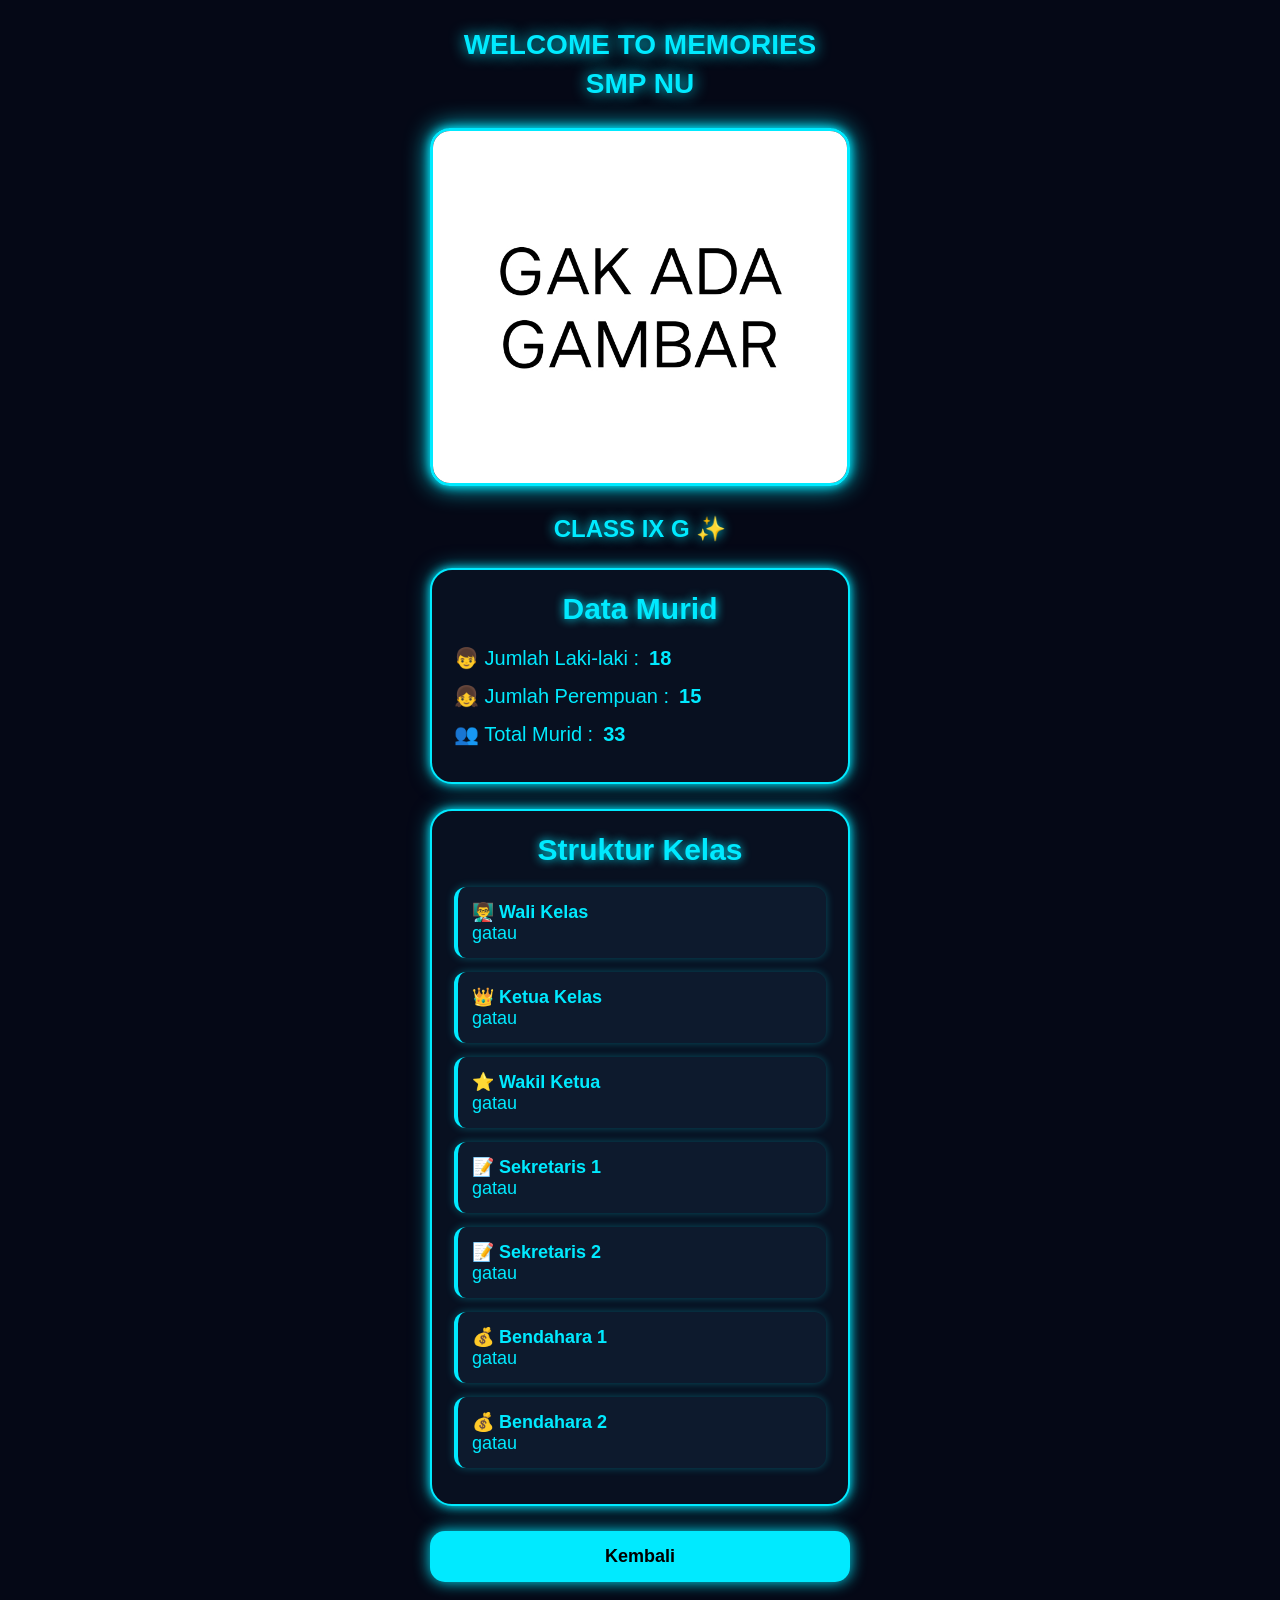
<file: kelas9g.html>
<!DOCTYPE html>
<html lang="id">
<head>
<meta charset="UTF-8">
<meta name="viewport" content="width=device-width, initial-scale=1.0">

<title>KELAS IX F</title>

<style>

*{
    margin:0;
    padding:0;
    box-sizing:border-box;
}

body{
    background:#050816;
    font-family:Arial, sans-serif;
    color:#00eaff;
    padding:25px 15px;
}

/* CONTAINER */
.container{
    max-width:420px;
    margin:auto;
    text-align:center;
}

/* JUDUL */
h1{
    font-size:28px;
    margin-bottom:25px;
    text-shadow:0 0 15px #00eaff;
    line-height:1.4;
}

/* FOTO */
.card-foto{
    margin-bottom:25px;
}

.foto{
    width:100%;
    border-radius:20px;
    border:3px solid #00eaff;
    box-shadow:
    0 0 10px #00eaff,
    0 0 25px #00eaff;
}

/* NAMA KELAS */
.nama-kelas{
    font-size:24px;
    font-weight:bold;
    margin-bottom:25px;
    text-shadow:0 0 12px #00eaff;
}

/* BOX */
.box{
    background:#081020;
    border:2px solid #00eaff;
    border-radius:22px;
    padding:22px;
    margin-bottom:25px;
    box-shadow:
    0 0 10px #00eaff,
    0 0 20px rgba(0,234,255,0.5);
}

/* JUDUL BOX */
.box h2{
    font-size:30px;
    margin-bottom:20px;
    text-shadow:0 0 10px #00eaff;
}

/* DATA */
.data{
    display:flex;
    align-items:center;
    gap:10px;
    font-size:20px;
    margin:14px 0;
    text-align:left;
}

/* STRUKTUR */
.struktur-item{
    background:#0d1a2d;
    border-left:4px solid #00eaff;
    border-radius:12px;
    padding:14px;
    margin-bottom:14px;
    text-align:left;
    font-size:18px;
    box-shadow:0 0 8px rgba(0,234,255,0.3);
}

/* BUTTON */
button{
    width:100%;
    padding:15px;
    font-size:18px;
    font-weight:bold;
    border:none;
    border-radius:15px;
    background:#00eaff;
    color:#000;
    cursor:pointer;
    transition:0.3s;
    box-shadow:0 0 15px #00eaff;
}

button:hover{
    transform:scale(1.03);
}

a{
    text-decoration:none;
}

/* RESPONSIVE */
@media(max-width:480px){

    h1{
        font-size:23px;
    }

    .box h2{
        font-size:24px;
    }

    .data{
        font-size:18px;
    }

    .struktur-item{
        font-size:16px;
    }

}

</style>
</head>

<body>

<div class="container">

    <!-- JUDUL -->
    <h1>
        WELCOME TO MEMORIES SMP NU
    </h1>

    <!-- FOTO -->
    <div class="card-foto">
        <img src="9a.jpg" class="foto">
    </div>

    <!-- NAMA -->
    <div class="nama-kelas">
        CLASS IX G ✨
    </div>

    <!-- DATA -->
    <div class="box">

        <h2>Data Murid</h2>

        <div class="data">
            👦 Jumlah Laki-laki : <b>18</b>
        </div>

        <div class="data">
            👧 Jumlah Perempuan : <b>15</b>
        </div>

        <div class="data">
            👥 Total Murid : <b>33</b>
        </div>

    </div>

    <!-- STRUKTUR -->
    <div class="box">

        <h2>Struktur Kelas</h2>

        <div class="struktur-item">
            👨‍🏫 <b>Wali Kelas</b><br>
            gatau
        </div>

        <div class="struktur-item">
            👑 <b>Ketua Kelas</b><br>
            gatau
        </div>

        <div class="struktur-item">
            ⭐ <b>Wakil Ketua</b><br>
            gatau
        </div>

        <div class="struktur-item">
            📝 <b>Sekretaris 1</b><br>
            gatau
        </div>

        <div class="struktur-item">
            📝 <b>Sekretaris 2</b><br>
            gatau
        </div>

        <div class="struktur-item">
            💰 <b>Bendahara 1</b><br>
            gatau
        </div>

        <div class="struktur-item">
            💰 <b>Bendahara 2</b><br>
            gatau
        </div>

    </div>

    <!-- BUTTON -->
    <a href="halaman3.html">
        <button>Kembali</button>
    </a>

</div>

</body>
</html>
</file>
